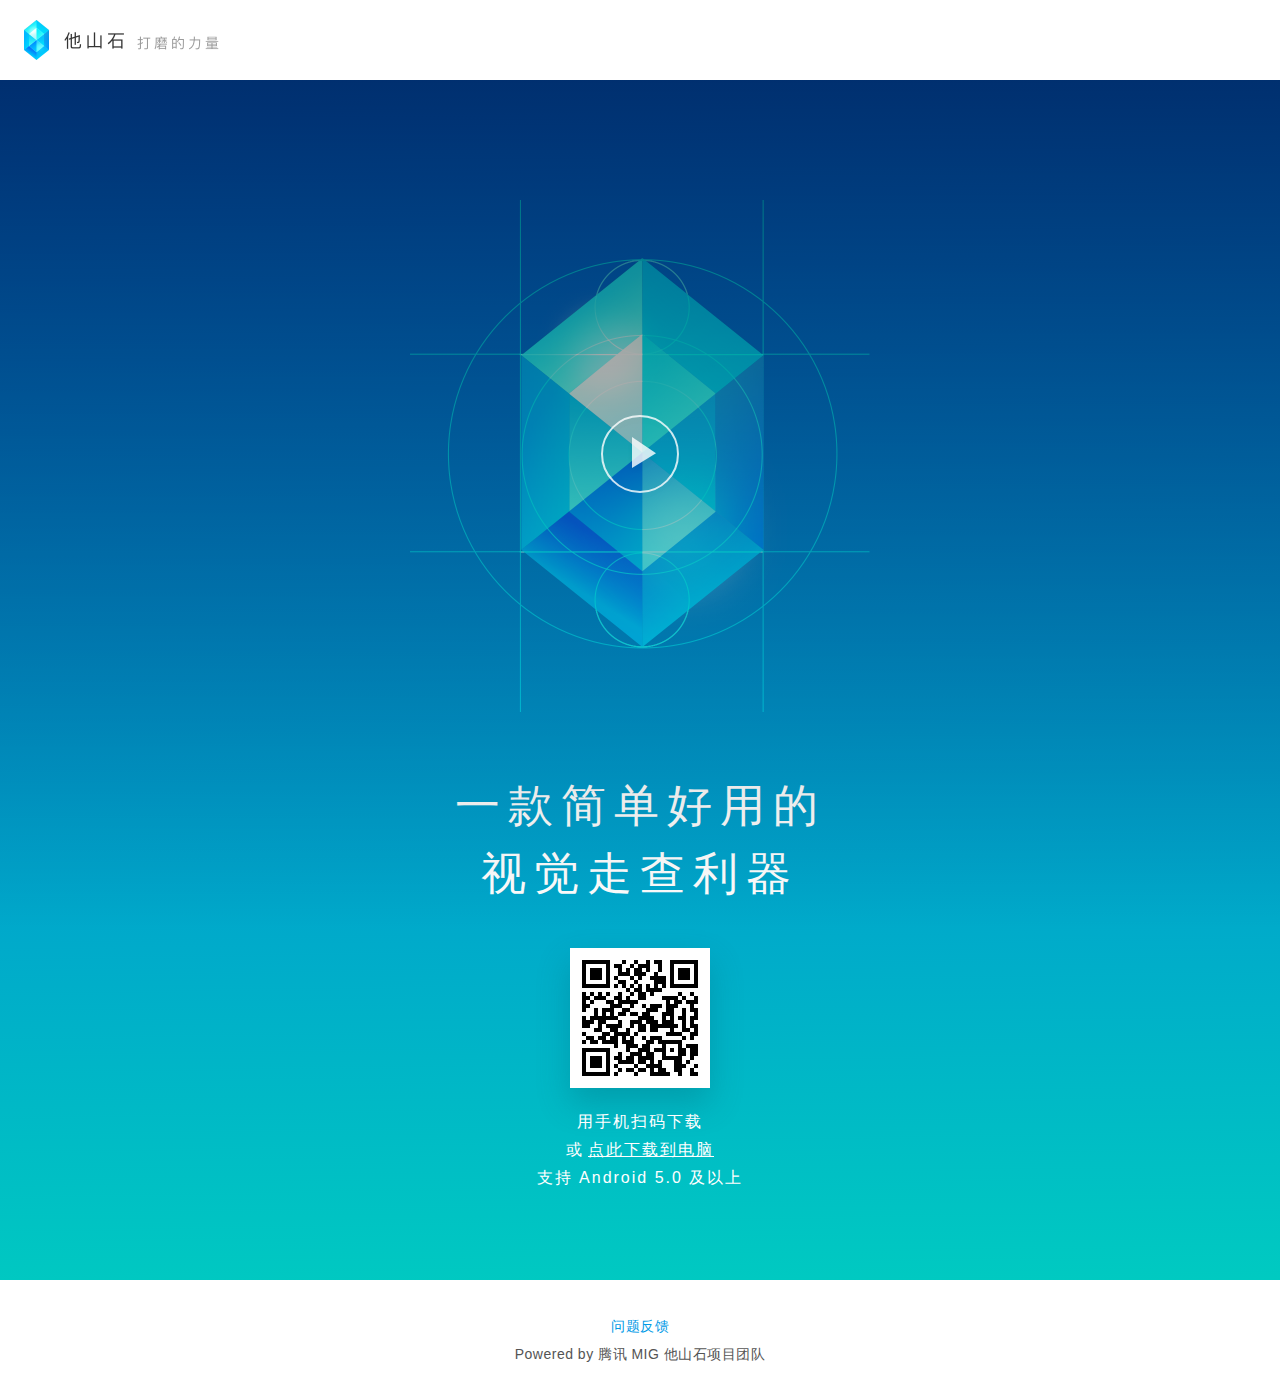
<file: index.html>
<!DOCTYPE html>
<html lang="zh-Hans">

<head>
	<meta charset="utf-8">
    <meta http-equiv="X-UA-Compatible" content="IE=edge">
    <meta name="viewport" content="width=device-width, initial-scale=1">
    <meta name="description" content="他山石 App - 一款简单好用的视觉走查利器">
    <meta name="author" content="faninx">
    <meta name="keywords" content="他山石 走查 设计工具 视觉走查 视觉还原 开发还原 界面测试 界面高保真 界面还原 界面走查 设计走查 设计还原" />
    <title>他山石 - Android 设计走查利器</title>
    <link rel="stylesheet" type="text/css" href="./style.css">
    <script type="text/javascript" src="./script.js"></script>
    <link href="favicon.ico" rel="shortcut icon" type="image/x-icon" />
    <!-- Global site tag (gtag.js) - Google Analytics -->
    <script async src="https://www.googletagmanager.com/gtag/js?id=UA-119016899-1"></script>
    <script>
      window.dataLayer = window.dataLayer || [];
      function gtag(){dataLayer.push(arguments);}
      gtag('js', new Date());

      gtag('config', 'UA-119016899-1');
    </script>
</head>

<body>

	<!-- Modal -->
	<div id="modal">
		<div class="close">
			<a href="#" onclick="closeModal()">
				<img src="./img/close.svg">
			</a>
		</div>
		<div class="video-box">
			<video width="100%" height="100%" loop id="video" playsinline preload="auto">
				<source src="./img/video.mp4" type="video/mp4">
			</video>
		</div>
	</div>

	<!-- Header -->
	<header id="header">
		<div class="top-logo">
			<a id="logo" href="#">
				<img alt="logo" src="./img/logo@2x.png">
			</a>
		</div>
	</header>
	<!-- Main Section -->
	<section id="main">
		<div class="banner-container">
			<div class="play">
				<a href="#" id="play-btn" onclick="playVideo()">
					<img src="./img/play.svg" alt="play">
				</a>
			</div>
			<div class="banner-mask"></div>
			<div class="banner">
				<img src="./img/banner@2x.png" alt="banner">
			</div>
		</div>
		<div class="slogan-container">
			<h2>一款简单好用的视觉走查利器</h2>
		</div>
		<div class="download-container">
			<div class="qrcode">
				<img src="./img/qrcode.png" alt="qrcode">
			</div>
			<div class="download-btn">
				<a href="https://beta.bugly.qq.com/tashanshi" id="downbtn">立即下载</a>
			</div>
			<div class="download-link">
				<p class="tips-pc">用手机扫码下载</p>
				<p class="tips-pc">或<a href="https://beta.bugly.qq.com/tashanshi">点此下载到电脑</a></p>
				<p>支持 Android 5.0 及以上</p>
			</div>
		</div>
	</section>
	<!-- Footer -->
	<footer id="footer">
        <div class="footer-text">
           <p><a href="./feedback">问题反馈</a></p>
            <p>Powered by 腾讯 MIG 他山石项目团队</p>
        </div>
	</footer>
</body>
</file>
<file: style.css>
/*!
 * Copyright 2017 他山石
 */

 html {
 	width: 100%;
 	height: 100%;
 }

 body {
	width: 100%;
	height: 100%;
	font-family: 
    /* 英文 */
    -apple-system, BlinkMacSystemFont, Roboto, "Segoe UI", "Helvetica Neue", Helvetica, Arial, 
    /* 中文 */
    "PingFang SC", "Hiragino Sans GB", "Microsoft YaHei UI", "Microsoft YaHei", sans-serif;
    margin: 0;
 }

/* Header */
#header {
	width: 100%;
	height: 80px;
	background-color: #FFF;
	padding: 20px;
	box-sizing: border-box;
}

.top-logo a img{
	display: block;
	height: 40px;
	width: 200px;
}


/* Main */
#main {
	width: 100%;
	height: 1200px;
	background-image: -webkit-linear-gradient(89deg, #005EE0 0%, #00CAC1 100%);
	background-image: -o-linear-gradient(89deg, #005EE0 0%, #00CAC1 100%);
	background-image: linear-gradient(179deg, #005EE0 0%, #00CAC1 100%);
}

.play {
	position: absolute;
	top: 404px;
	left: 50%;
	margin-left: -50px;
	display:block;
	width: 100px;
	height: 100px;
	z-index: 1;
	opacity: 0.8;
	transition: opacity 0.5s ease;
}

.play:hover {
	opacity: 1;
}

.banner-mask {
	position: absolute;
	width: 100%;
	height: 850px;
	background-image: -webkit-linear-gradient(rgba(0,0,0,0.50) 0%, rgba(0,0,0,0.00) 100%);
	background-image: -o-linear-gradient(rgba(0,0,0,0.50) 0%, rgba(0,0,0,0.00) 100%);
	background-image: linear-gradient(rgba(0,0,0,0.50) 0%, rgba(0,0,0,0.00) 100%);
}

.banner img {
	display: block;
	width: 460px;
	margin: 0 auto;
	padding-top: 120px;
	padding-bottom: 60px;
}

h2 {
	margin: 0 auto;
	font-size: 45px;
	color: #FFFFFF;
	letter-spacing: 8px;
	line-height: 68px;
	width: 380px;
	font-weight: 100;
	text-align: center;
}

.download-container {
	width: 100%;
	padding-top: 40px;
}

.qrcode {
	width: 140px;
	height: 140px;
	margin: 0 auto;
	background-color: #FFF;
	box-shadow: 0 15px 30px 0 rgba(0,96,111,0.30);
}

.qrcode img {
	width: 116px;
	height: 116px;
    padding: 12px;
}

.download-link {
	font-size: 16px;
	color: #FFFFFF;
	letter-spacing: 2px;
	line-height: 28px;
	margin-top: 20px;
	font-weight: 200;
}

.download-link p {
	margin: 0 auto;
	text-align: center;
}

.download-link p a, .download-link p a:link, .download-link p a:visited, .download-link p a:hover, .download-link p a:active {
	color: #FFF;
	padding-left: 4px;
}

.download-btn {
	display: none;
}

/* Video */
#modal {
	position: fixed;
	width: 100%;
	height: 100%;
	z-index: 2;
	background-color: rgba(0,0,0,0.6);
	align-items: center;
	justify-content: center;
	display: none;
}

.video-box {
	width: 374px;
	height: 680px;
	background: url(./img/device.svg) no-repeat;
	background-size: 100% 100%;
	box-shadow: 0 24px 48px 0 rgba(0,96,111,0.30);
}

#video {
	width: 360px;
	height: 600px;
	margin: 26px 7px 0 7px;
}

.close {
	position: fixed;
    right: 60px;
    top: 140px;
    opacity: 0.6;
}

.close:hover {
	opacity: 1;
}

.close a img {
	display: block;
	width: 60px;
	height: 60px;
}

/* Footer */
#footer {
	width: 100%;
	background-color: #FFF;
	height: 120px;
}

.footer-text {
	padding: 32px 0;
	font-size: 14px;
	line-height: 28px;
	color: #545454;
	letter-spacing: 0.5px;
	text-align: center;
}

.footer-text p {
	margin: 0 auto;
}

.footer-text p a {
    color: #009AE6;
    text-decoration: none;
}

/* Feedback Page */

.fb-box {
	widows: 100%;
	height: 100%;
	background: #F5F6F7;
	text-align: center;
	margin: auto;
}

.feedback {
	background: #FFF;
	border: 1px solid #EBEBEB;
	border-radius: 4px;
	box-shadow: 0 2px 4px 0 rgba(0,0,0,0.10), 0 6px 12px 0 rgba(0,0,0,0.10);
	width: 640px;
	height: 480px;
	margin-top: -240px;
	margin-left: -320px;
	position: absolute;
	top: 50%;
	left: 50%;
}

/* Mobile */

@media (max-width: 640px) {
	/* Header */
	#header {
		height: 60px;
		padding: 10px 16px;
	}
	
	/* Main */
	#main {
		height: 580px;
	}
	.banner-mask {
		height: 400px;
	}

	.banner img {
		width: 200px;
		padding-top: 60px;
		padding-bottom: 20px;
	}

	h2 {
		font-size: 24px;
		letter-spacing: 4px;
		line-height: 40px;
		width: 220px;
	}

	.play {
		top: 201px;
		left: 50%;
		margin-left: -30px;
		opacity: 1;
	}

	.play a img {
		width: 60px;
		height: 60px;
	}
	
	.qrcode {
		display: none;
	}
	
	.tips-pc {
		display: none;
	}

	.download-btn {
		display: block;
		background-image: linear-gradient(-180deg, #FFFFFF 0%, #E8F6F6 100%);
		box-shadow: 0 10px 10px 0 rgba(0,96,111,0.30);
		border-radius: 2px;
		width: 260px;
		height: 48px;
		margin: 0 auto;
	}

	#downbtn {
		display: block;
		text-decoration: none;
		text-align: center;
		color: #404040;
		font-size: 17px;
		letter-spacing: 2px;
		line-height: 28px;
		margin: 0 auto;
		padding: 10px 0;
	}

	.download-link {
		font-size: 13px;
		letter-spacing: 2px;
		line-height: 20px;
		opacity: 0.8;
		font-weight: normal;
	}

	#footer {
		height: 80px;
	}

	.footer-text {
		padding: 16px 0;
		font-size: 13px;
		line-height: 24px;
	}

	/* Video */
	.video-box {
		width: 220px;
		height: 400px;
	}

	#video {
		width: 210px;
		height: 350px;
		margin: 16px 5px 0 5px;
	}

	.close {
	    right: 20px;
	    top: 80px;
	}

	.close a img {
		width: 40px;
		height: 40px;
	}

	/* Feedback Page */
	.fb-box {
		widows: 100%;
		height: 100%;
		background: #F5F6F7;
		text-align: center;
		margin: auto;
	}
	
	.feedback {
		border: none;
		box-shadow: none;
		width: 100%;
		height: 100%;
		margin: 0;
		position: absolute;
		top: 0;
		left: 0;
	}

}
</file>
